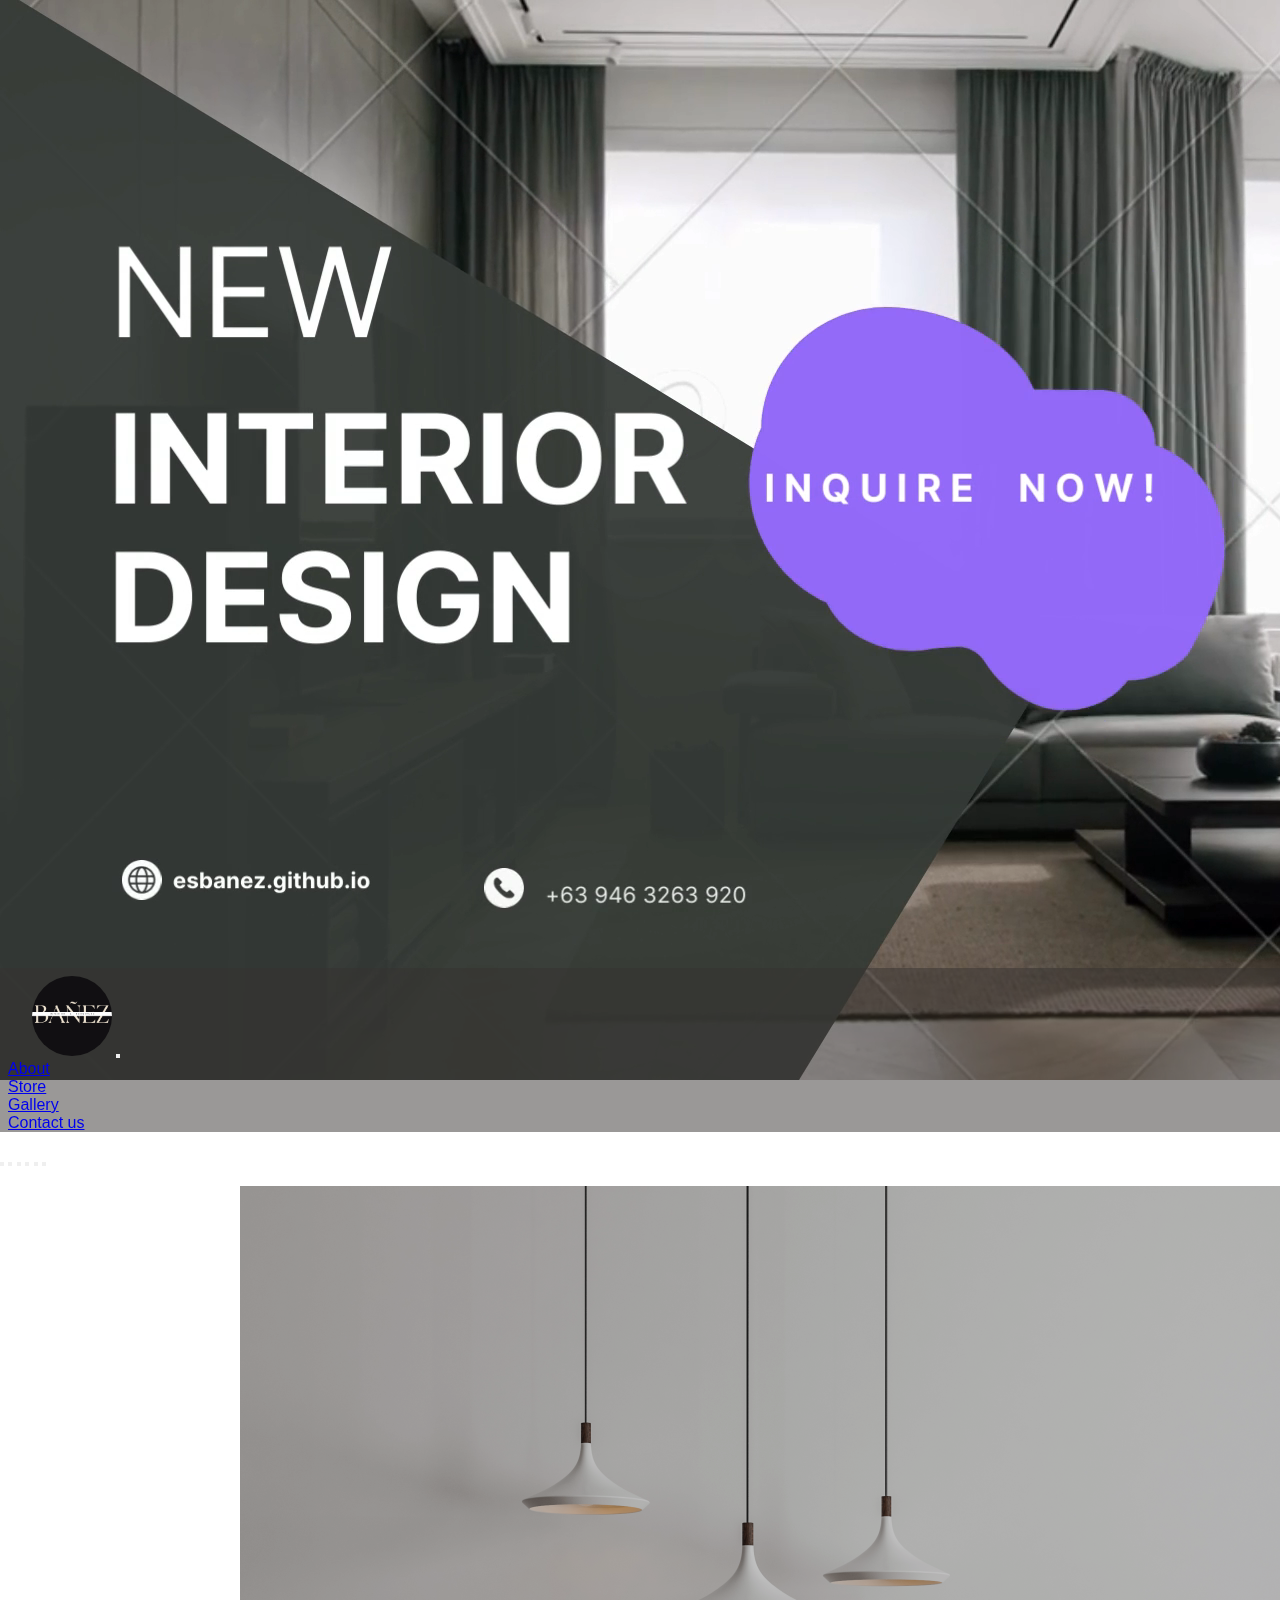
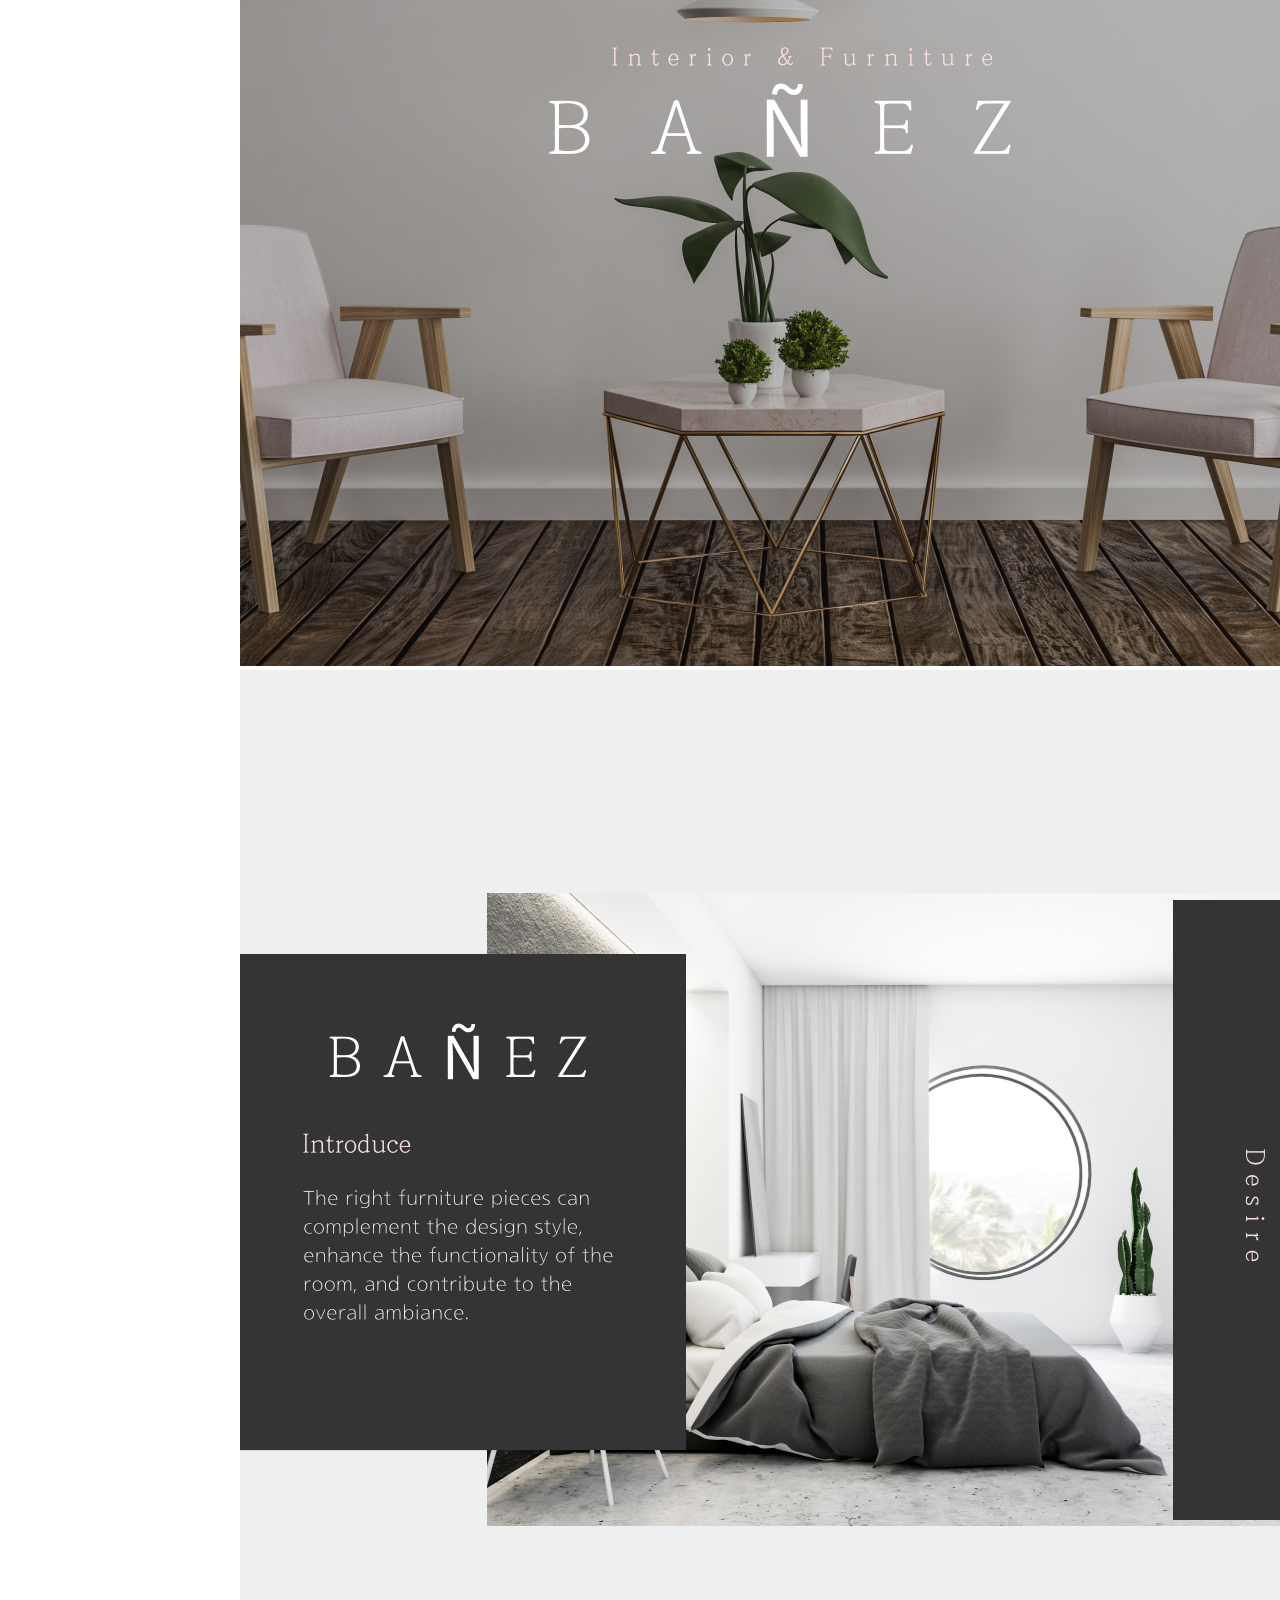
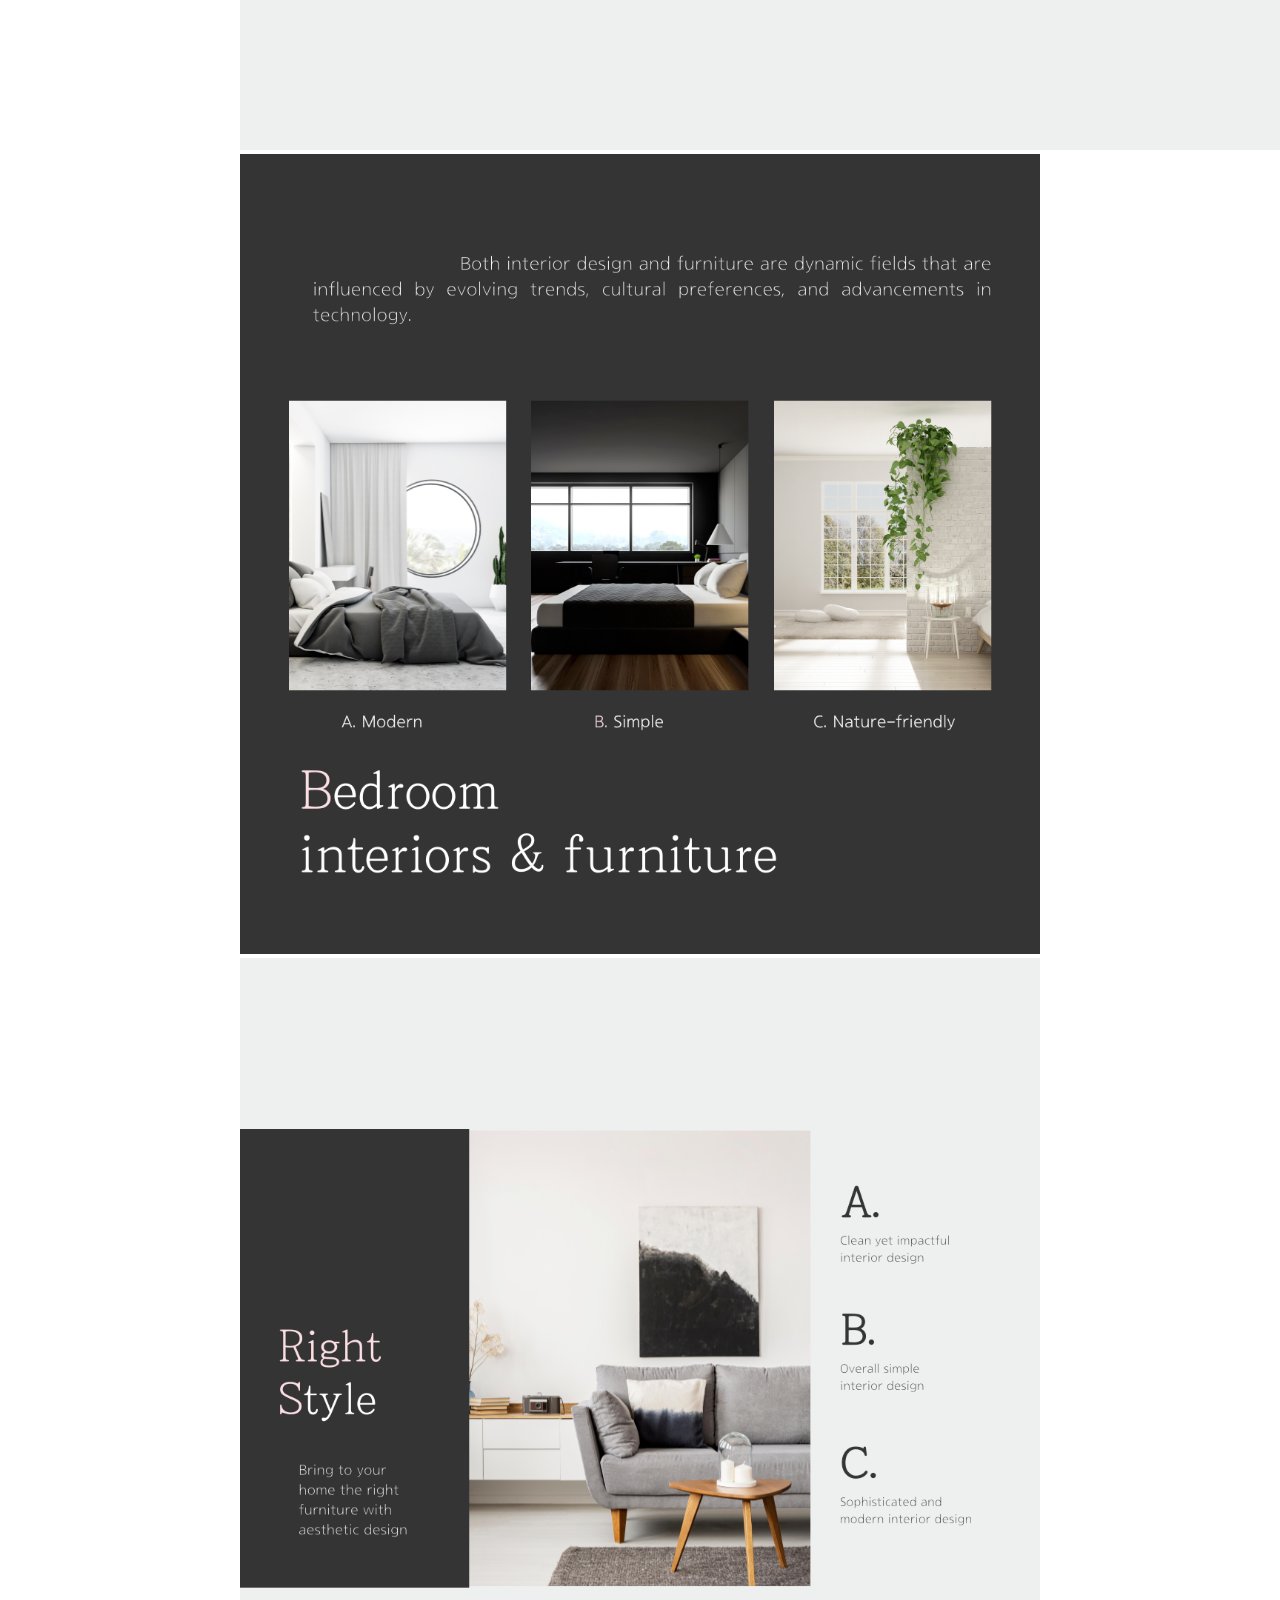
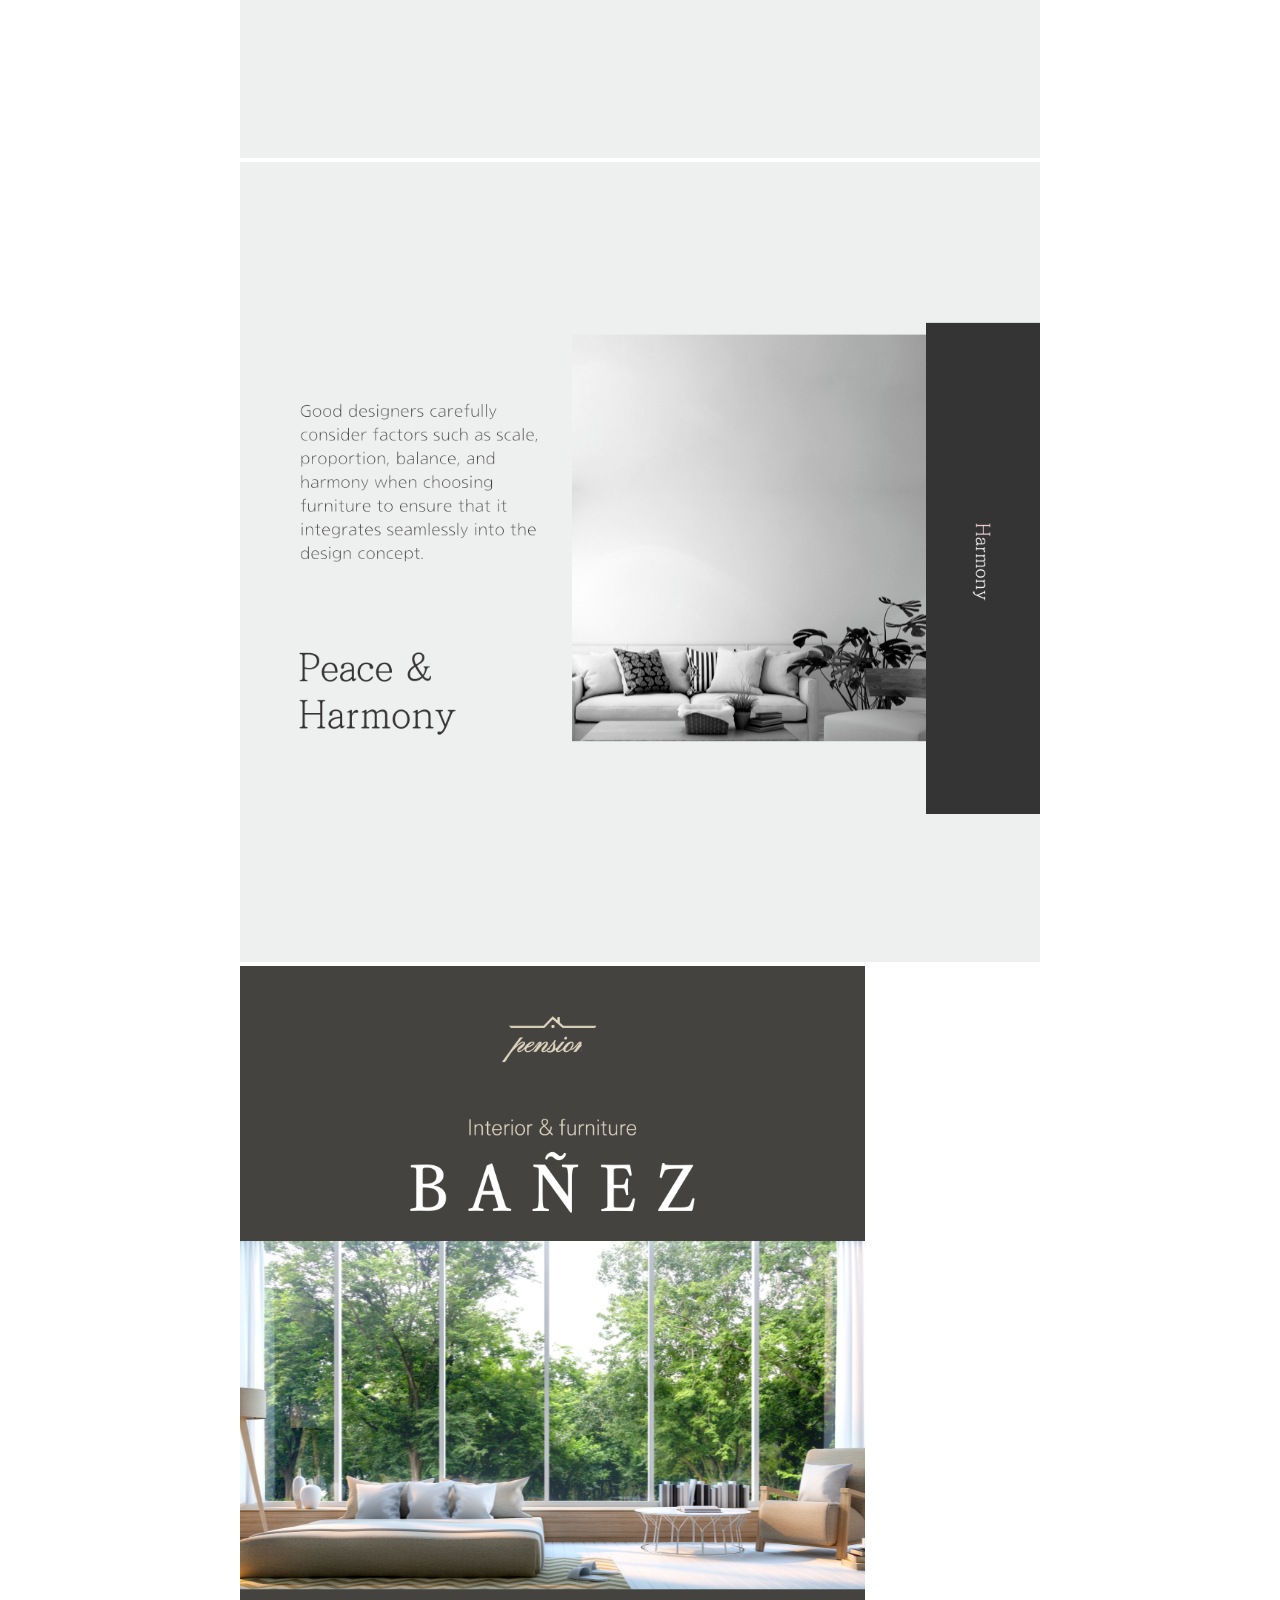
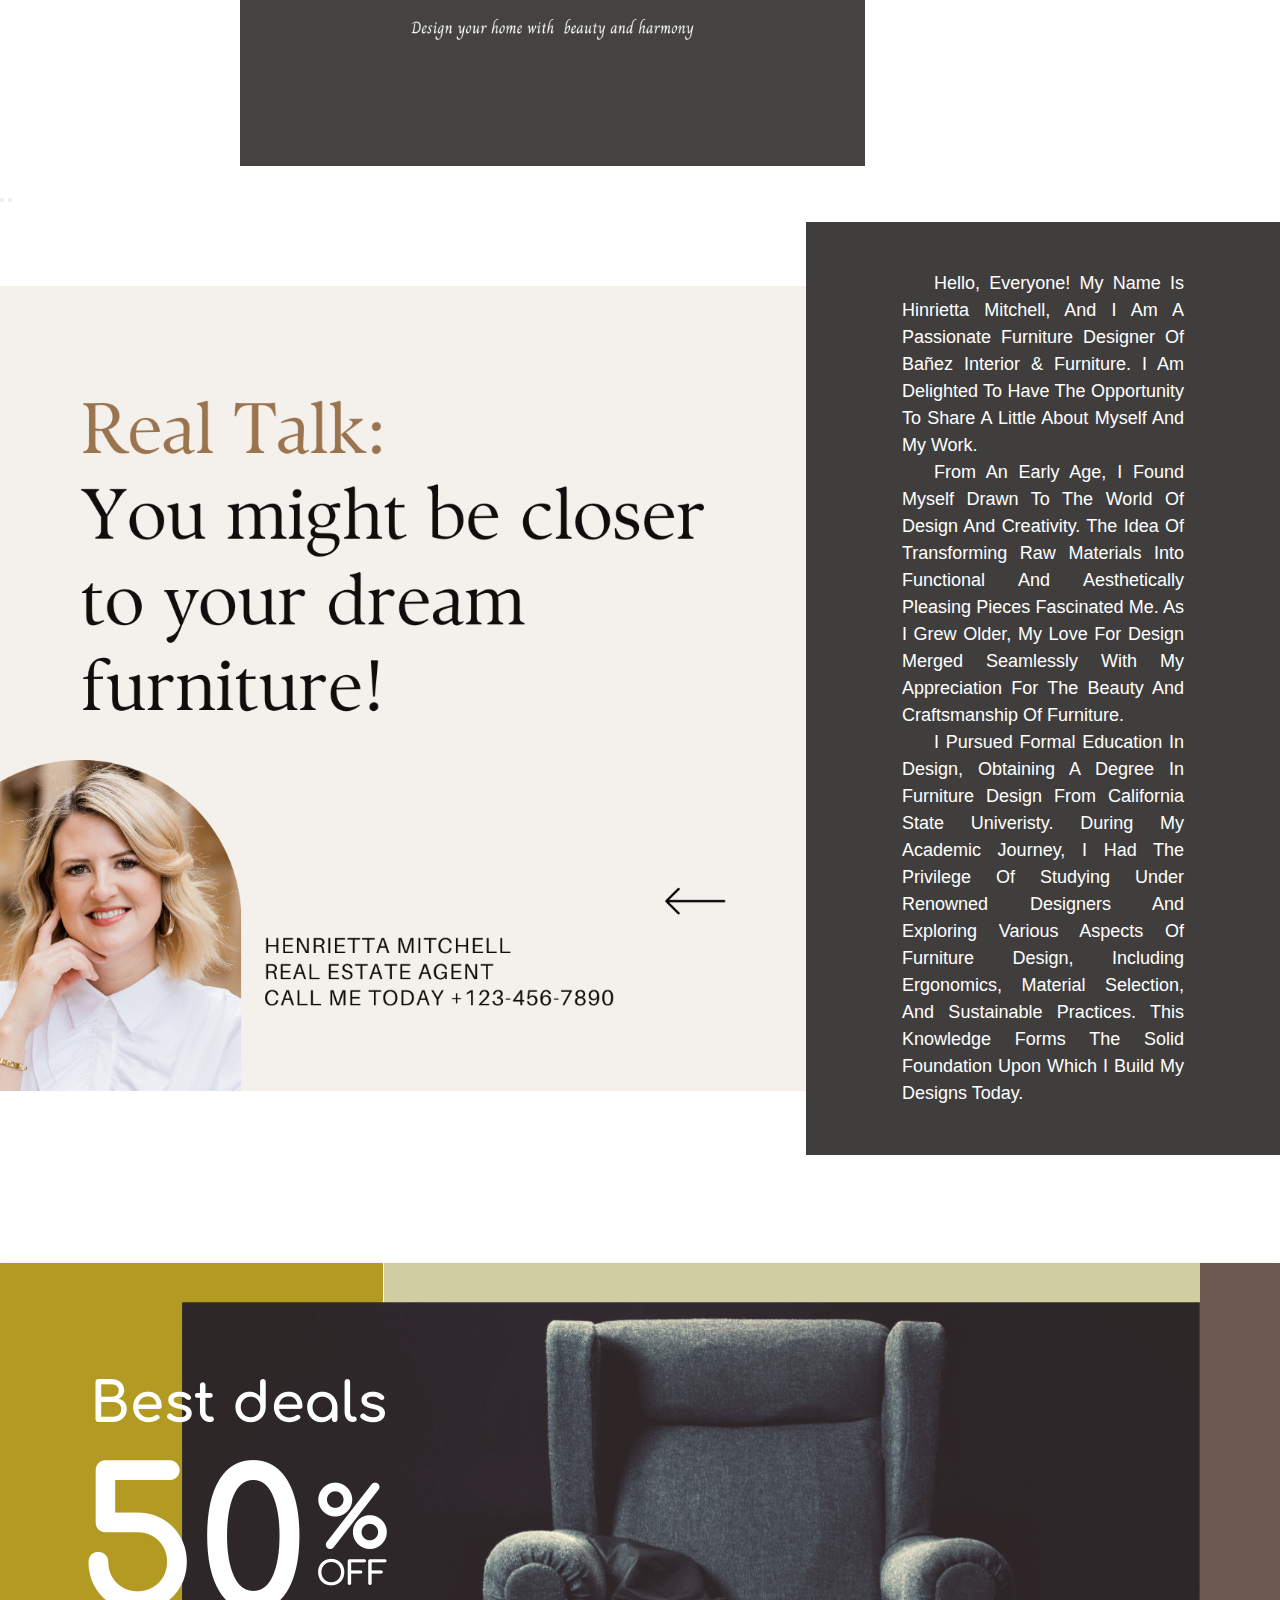
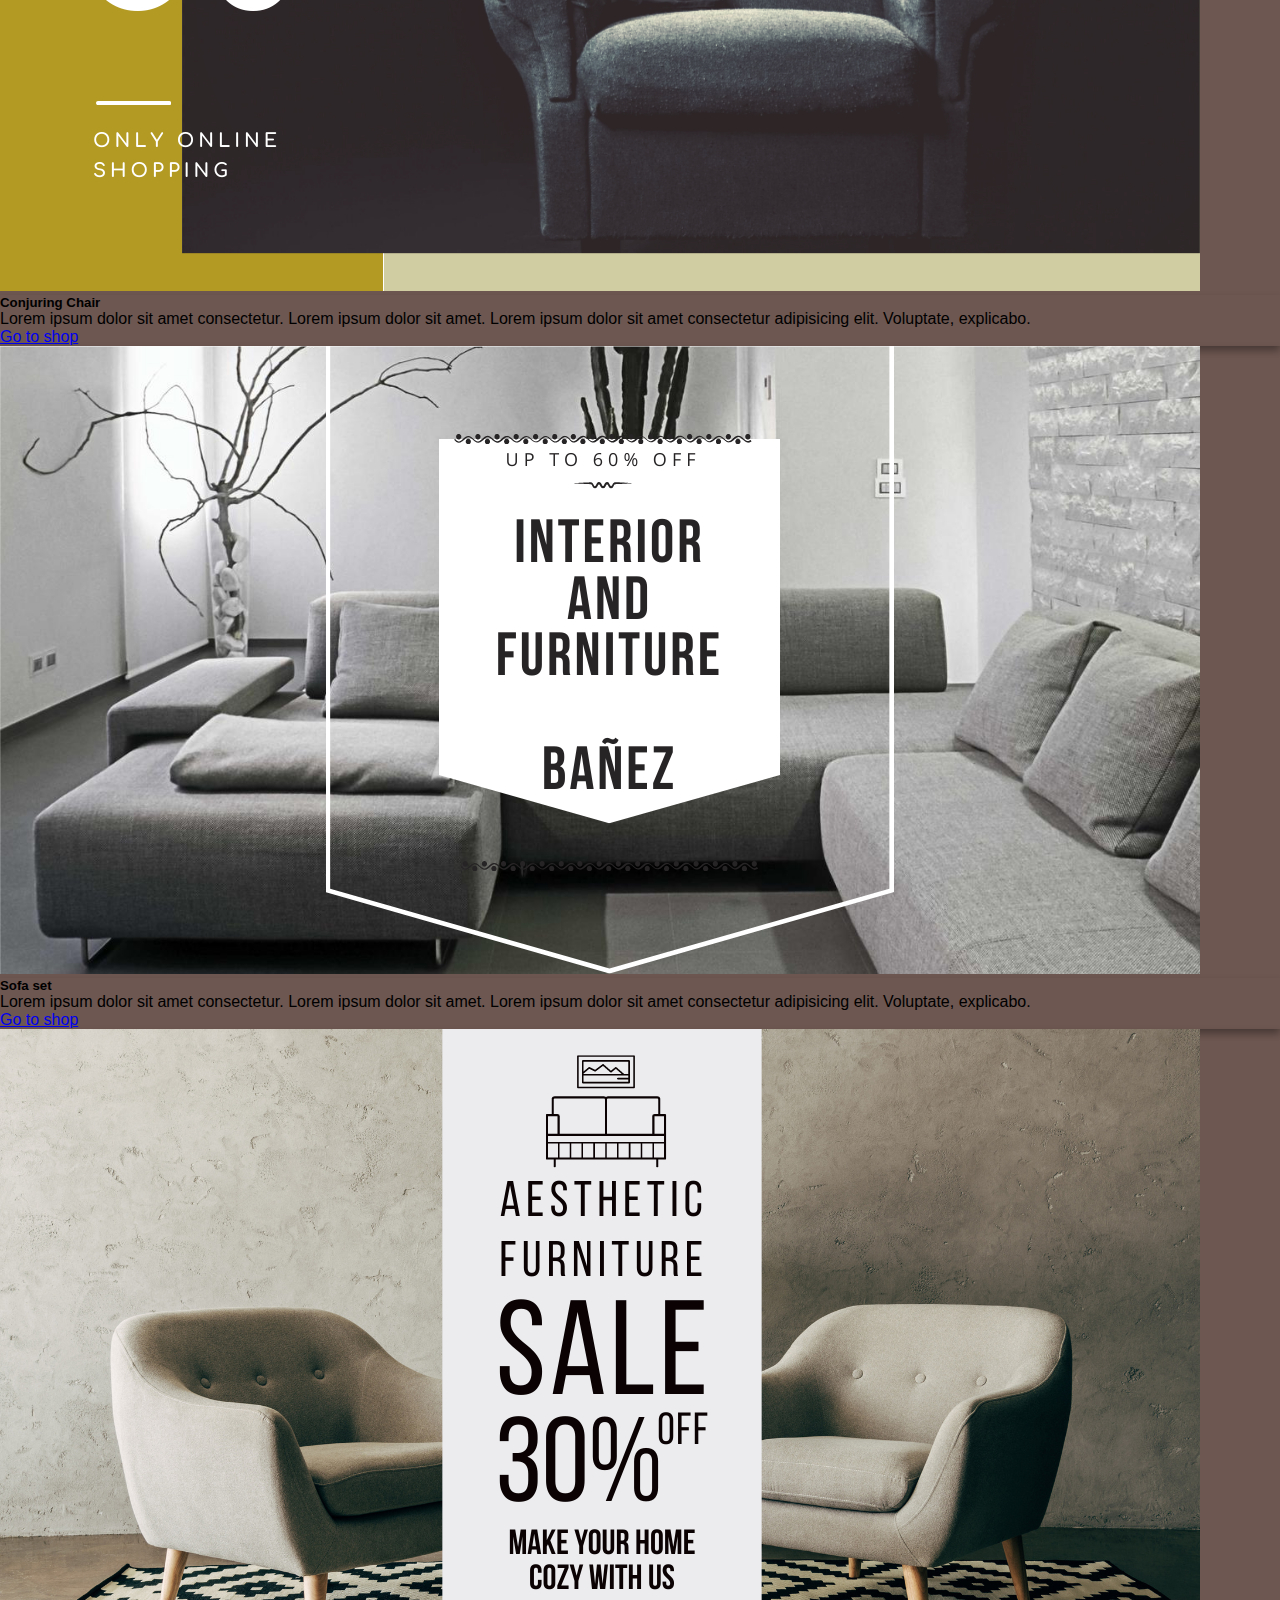
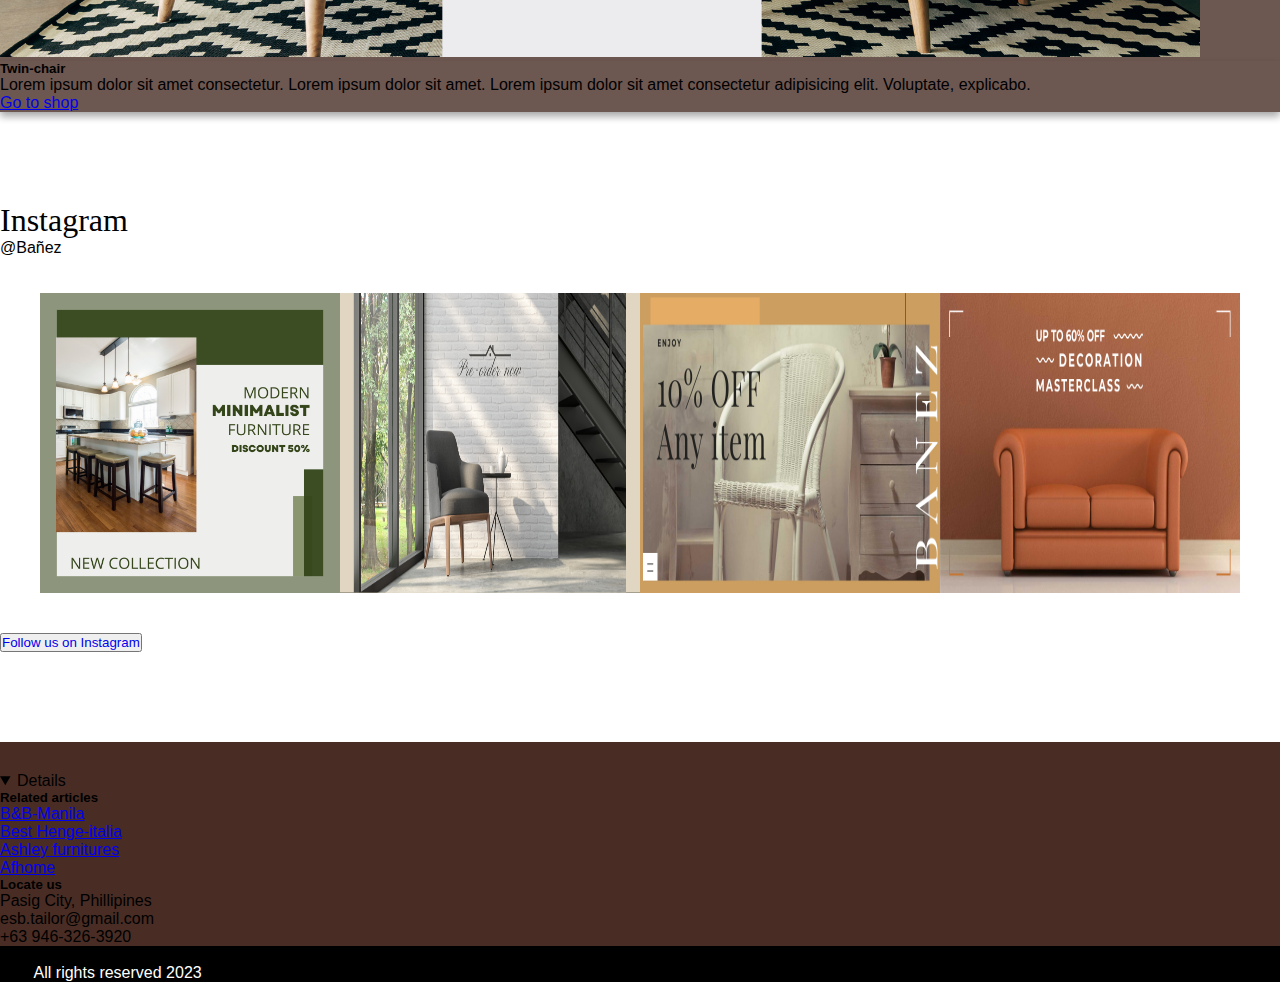
<file: index.html>
<!DOCTYPE html>
    <html lang="en">
        <head>
            <meta charset="UTF-8">
            <meta name="viewport" content="width=device-width, initial-scale=1.0">
            <title>Banez</title>
            <link rel="stylesheet" href="style.css">
            <link rel="stylesheet" href="https://cdnjs.cloudflare.com/ajax/libs/font-awesome/6.4.0/css/all.min.css" integrity="sha512-iecdLmaskl7CVkqkXNQ/ZH/XLlvWZOJyj7Yy7tcenmpD1ypASozpmT/E0iPtmFIB46ZmdtAc9eNBvH0H/ZpiBw==" crossorigin="anonymous" referrerpolicy="no-referrer" />
            <link href="https://cdn.jsdelivr.net/npm/bootstrap@5.3.0/dist/css/bootstrap.min.css" rel="stylesheet" integrity="sha384-9ndCyUaIbzAi2FUVXJi0CjmCapSmO7SnpJef0486qhLnuZ2cdeRhO02iuK6FUUVM" crossorigin="anonymous">
        </head>
        <body class="container-fluid gx-0">
            <a href="store.html" target="_blank"><video autoplay muted loop id="intro-vid" class="w-100">
                <source src="./multimedia -image/vids-gif/inquire.mp4" type="video/mp4">
            </video></a>

            <!--------------------------------Navigation bar------------------------------------------>
            <header  id="backnav">
                <nav class="navbar navbar-expand-md navbar-dark sticky-top">
                    <a href="#" class="navbar-brand icon-logo img-fluid ms-3"> <img src="./multimedia -image/logo.png" id="logo" alt="Banez-logo"
                            width="150" height="150" ></a>
                    <button class="navbar-toggler mx-3" type="button" data-bs-toggle="collapse" data-bs-target="#navbarNavDropdown"
                        aria-controls="navbarNavDropdown" aria-expanded="false" aria-label="Toggle navigation">
                        <span class="navbar-toggler-icon"></span>
                    </button>

                    <!--------------------------------Navigation buttons------------------------------------------>
                    <div class="collapse navbar-collapse mask " id="navbarNavDropdown">
                        <ul class="navbar-nav ms-auto ul-nav ">
                            <li class="nav-item active">
                                <a class="nav-link active" aria-current="page" href="index.html">About</a>
                            </li>
                            <li class="nav-item">
                                <a class="nav-link" href="store.html">Store</a>
                                <ul class="store-sub-nav">
                                    <li><a href="#" target="_blank">Dining</a></li>
                                    <li><a href="#" target="_blank">Bedroom</a></li>
                                    <li><a href="#" target="_blank">Living Area</a></li>
                                </ul>
                            </li>
                            <li class="nav-item">
                                <a class="nav-link" href="#" target="_blank">Gallery</a>
                            </li>
                            <li class="nav-item">
                                <a class="nav-link" href="#contacts">Contact us</a>
                        </ul>
                    </div>
                </nav>    
            </header>
            <br>


                            <!---------------------------------carousel----------------------------------->

            <section class="container-fluid">
                <article>
                    <div id="demo" class="carousel slide container" data-bs-ride="carousel">
                        <div class="carousel-indicators">
                            <button type="button" data-bs-target="#demo" data-bs-slide-to="0" class="active"></button>
                            <button type="button" data-bs-target="#demo" data-bs-slide-to="1"></button>
                            <button type="button" data-bs-target="#demo" data-bs-slide-to="2"></button>
                            <button type="button" data-bs-target="#demo" data-bs-slide-to="3"></button>
                            <button type="button" data-bs-target="#demo" data-bs-slide-to="4"></button>
                            <button type="button" data-bs-target="#demo" data-bs-slide-to="5"></button>

                        </div>
                        <br>
                        <div class="carousel-inner ">
                            <div class="carousel-item active image-fluid">
                                <a href="index.html" target="_blank"><img src="./multimedia -image/opening/open1.png" alt="Banez-interior and furniture" class="d-block w-100 image-fluid"></a>
                            </div>
                            <div class="carousel-item image-fluid">
                                <a href="#bedroom" target="_blank"><img src="./multimedia -image/opening/open2.png" alt="Chicago" class="d-block w-100 image-fluid"></a>
                            </div>
                            <div class="carousel-item image-fluid">
                                <img src="./multimedia -image/opening/open3.png" alt="New York" class="d-block w-100 image-fluid">
                            </div>
                            <div class="carousel-item image-fluid">
                                <img src="./multimedia -image/opening/open4.png" alt="New York" class="d-block w-100 image-fluid">
                            </div>
                            <div class="carousel-item image-fluid">
                                <img src="./multimedia -image/opening/open5.png" alt="New York" class="d-block w-100 image-fluid">
                            </div>
                            <div class="carousel-item image-fluid">
                                <img src="./multimedia -image/opening/open6.png" alt="New York" class="d-block w-100 image-fluid">
                            </div>
                        </div>
            
                        <!-- Left and right controls/icons -->
                        <button class="carousel-control-prev bg-dark" type="button" data-bs-target="#demo" data-bs-slide="prev">
                            <span class="carousel-control-prev-icon"></span>
                        </button>
                        <button class="carousel-control-next bg-dark active" type="button" data-bs-target="#demo" data-bs-slide="next">
                            <span class="carousel-control-next-icon"></span>
                        </button>
                    </div>
                    <br>
                    <div class="about container">
                        <div class="about-photo">
                            <img src="./multimedia -image/opening/open 7.png" class="image-fluid" alt="mitchelle-talk" height="auto" width="100%">
                        </div>
                        <!----------------------Michelle--------------------------->
                        <div class="about-text">
                            <p>
                                Hello, everyone! My name is Hinrietta Mitchell, and I am a passionate furniture designer of Bañez Interior & furniture. I am delighted to have the opportunity to share a little about myself and my work.
                            </p>
                            <p>
                                From an early age, I found myself drawn to the world of design and creativity. The idea of transforming raw materials into functional and aesthetically pleasing pieces fascinated me. As I grew older,
                                my love for design merged seamlessly with my appreciation for the beauty and craftsmanship of furniture.
                            </p>
                            <p>
                                I pursued formal education in design, obtaining a degree in Furniture Design from California State Univeristy. During my academic journey, I had the privilege of studying under renowned designers and
                                 exploring various aspects of furniture design, including ergonomics, material selection, and sustainable practices. This knowledge forms the solid foundation upon which I build my designs today.
                            </p>
                        </div>
                    </div>
                    
                    <br><br><br><br><br>
                </article>
            </section>  
            <br>  <!----------------------shop------------------------------>
            <aside>
                <div class="container" id="shopee">
                    <div class="row">
                        <div class="col-12 col-md-6 col-lg-4 py-3">
                            <div class="card whole">  
                                <img src="./multimedia -image/living-room/living-room-3.jpeg" alt="dog-wanda" class="card-img-top"/>
                                <div class="card-body d-flex flex-column card text-center">
                                    <h5 class="card-title">Conjuring Chair</h5>
                                    <p class="card-text">Lorem ipsum dolor sit amet consectetur.
                                        Lorem ipsum dolor sit amet. Lorem ipsum dolor sit amet consectetur
                                            adipisicing elit. Voluptate, explicabo.
                                    </p>
                                    <a href="#" class="btn btn-outline-dark" target="_blank">Go to shop</a>
                                </div>
                            </div>
                        </div>


                        <div class="col-12 col-md-6 col-lg-4 py-3">
                            <div class="card whole">  
                                <img src="./multimedia -image/living-room/living-room-1.jpeg" alt="dog-wanda" class="card-img-top"/>
                                <div class="card-body d-flex flex-column card text-center">
                                    <h5 class="card-title"> Sofa set  </h5>
                                    <p class="card-text">Lorem ipsum dolor sit amet consectetur.
                                        Lorem ipsum dolor sit amet. Lorem ipsum dolor sit amet consectetur
                                            adipisicing elit. Voluptate, explicabo.
                                    </p>
                                    <a href="#" class="btn btn-outline-dark" target="_blank">Go to shop</a>
                                </div>
                            </div>
                        </div>


                        <div class="col-12 col-md-6 col-lg-4 py-3">
                            <div class="card whole">  
                                <img src="./multimedia -image/living-room/living-room-top.jpeg" alt="dog-wanda" class="card-img-top"/>
                                <div class="card-body d-flex flex-column card text-center">
                                    <h5 class="card-title"> Twin-chair </h5>
                                    <p class="card-text">Lorem ipsum dolor sit amet consectetur.
                                        Lorem ipsum dolor sit amet. Lorem ipsum dolor sit amet consectetur
                                            adipisicing elit. Voluptate, explicabo.
                                    </p>
                                    <a href="#" class="btn btn-outline-dark">Go to shop</a>
                                </div>
                            </div>
                        </div>
                    </div>
                </div>
            </aside>
           <br><br><br><br><br>
            <!------------------------------Insta photos-------------------------------->

            <figure class="text-center">
                <div style="font-family: serif; font-size: 2rem;">
                    Instagram 
                </div>
                <div style= "font-family:Verdana, Geneva, Tahoma, sans-serif;">
                    @Bañez
                </div>
                <br><br>
                <div class="d-flex media" id="storage">
                    <div class="col-12 col-md-6 col-lg-3 gx-1 mx-1 ads">
                        <img src="./multimedia -image/dining-end/dining 2.png" height="300px" width="300px">
                    </div>
                    <div class="col-12 col-md-6 col-lg-3 gx-1 mx-1 ads">
                        <img src="./multimedia -image/opening/pio.png" height="300px" width="300px">
                    </div>
                    <div class="col-12 col-md-6 col-lg-3 gx-1 mx-1 ads">
                        <img src="./multimedia -image/living-room/living-room-5.jpeg" height="300px" width="300px">
                    </div>
                    <div class="col-12 col-md-6 col-lg-3 gx-1 mx-1 ads">
                        <img src="./multimedia -image/living-room/living-room-2.jpeg" height="300px" width="300px">
                    </div>
                </div>
                <br><br>
                <button type="button" class="btn btn-outline-dark"><a href="https://www.instagram.com/" target="_blank" style="text-decoration: none;"><i class="fa-brands fa-instagram"></i> Follow us on Instagram</a></button>
            </figure>



           <br><br><br><br><br>
            <!---------------------------- details-Start --------------------->
            <details open class=" text-white text-center text-lg-start" id="contacts">
                <div class="container-fluid p-4">
                    <div class="row">
                        <div class="col-lg-6 col-md-6 mb-4 mb-md-0">
                            <h5 class="text-uppercase mb-0">Related articles</h5>

                            <ul class="list-unstyled" id="business">
                                <li>
                                    <a href="https://www.bebitaliamanila.com/maxalto/"
                                        class="text-white">B&B-Manila</a>
                                </li>
                                <li>
                                    <a href="https://www.henge07.com/" class="text-white">Best
                                        Henge-italia</a>
                                </li>
                                <li>
                                    <a href="https://store.ashleyfurniture.ph/"
                                        class="text-white">Ashley furnitures</a>
                                </li>
                                <li>
                                    <a href="https://afhomeph.com/"
                                        class="text-white">Afhome</a>
                                </li>
                            </ul>
                        </div>
                        
                        <div class="col-lg-6 col-md-12 mb-4 mb-md-0">
                            <h5 class="text-uppercase">Locate us</h5>
                            <p>
                                Pasig City, Phillipines
                            </p>
                            <p>
                                esb.tailor@gmail.com
                            </p>
                            <p>
                                +63 946-326-3920
                            </p>
                        </div>
                    </div>
                </div>
            </details>

            <footer>
                <!-- Copyright -->
                <div class="text-center p-3" style="background-color: rgba(0, 0, 0, 0.2);">
                    <ul class="socials">
                        <li><a href="https://www.instagram.com/" target="_blank"><i class="fa-brands fa-instagram"></i></a></li>
                        <li><a href="https://facebook.com/" target="_blank"><i class="fa-brands fa-facebook"></i></a></li>
                        <li><a href="https://github.com/" target="_blank"><i class="fa-brands fa-github"></i></a></li>
                        <li><a href="https://twitter.com/" target="_blank"><i class="fa-brands fa-twitter"></i></a></li>
                    </ul>
                    <p>  All     rights    reserved  2023</p>
                </div>
                <!-- Copyright -->
            </footer>
            <script src="https://cdn.jsdelivr.net/npm/bootstrap@5.3.0/dist/js/bootstrap.bundle.min.js" integrity="sha384-geWF76RCwLtnZ8qwWowPQNguL3RmwHVBC9FhGdlKrxdiJJigb/j/68SIy3Te4Bkz" crossorigin="anonymous"></script>
        </body>
        </html>
</file>
<file: style.css>
html {
  box-sizing: border-box;
}
* {
    margin: 0;
    padding: 0;
    
    font-family: 'Lucida Sans', 'Lucida Sans Regular', 'Lucida Grande', 'Lucida Sans Unicode', 'Geneva', Verdana, sans-serif;
}
*, *:before, *:after {
  box-sizing: inherit;
  }
/*****************************Phone Media Responsiveness*******************************/

@media screen and (max-width: 480px) {
    .store-sub-nav {
        display: none;
    }
  
    #backnav {
        background-color: rgb(0, 0, 0);
        filter: opacity(90%);
    }

    .carousel {
      display: none;
     } 

     .about { 
      display: flex;
      flex-direction: column;
      gap: 1rem;
     }
     

     .about-text {
      background-color: rgb(15, 14, 13, 0.8);
      color: white;
      padding: 3rem 2rem 3rem 2rem;
      text-align: justify;
      text-transform: capitalize;
      text-indent: 2rem;
      line-height: 150%;
     }
      #storage {
        display: flex;
        flex-direction: column;
      }

      
 }

/***************************** laptop*******************************/

@media screen and (min-width: 750px) {
  .about {
    display: flex;
    margin: 0 2rem 0 2 rem;
    border: 0 2rem 0 2 rem;
    padding: 0 2rem 0 2 rem;
  }
  
  .about-photo {
    height: auto;
    width: 100%;
    border: 1rem -5rem 1rem 1rem;
    display: flex;
    align-items: center;
   }
  
  .about-text {
    background-color: rgb(15, 14, 13, 0.8);
    color: white;
    width: 50%;
    padding: 3rem 6rem 3rem 6rem;
    text-align: justify;
    font-size: large;
    text-transform: capitalize;
    text-indent: 2rem;
    line-height: 150%;
    
   }
  .container>text {
    text-indent: 10rem;
    padding-left: 10rem;
    margin-left: 10rem;
  }
   

  
  }

/*****************************End of Media Responsiveness*******************************/
    header {
        width: 100%;
        font-family: sans-serif;
        height: auto;
        position: sticky;
        margin-top: -7rem;
        width: 100%;
        
        }
    
        #logo {
            margin-left: 2rem;
            border-radius: 50%;
            height: 5rem;
            width: 5rem;
            margin-top: 0.5rem;
        }
        
        .ul-nav {
            padding-inline-end: 3rem;
        }
        
        #logo {
            border-radius: 50%;

        }
      
        #intro-vid {
            display: flex;
            justify-content: center;
            align-items: center;
            right: 0;
            bottom: 0;
            z-index: -1; 
          }

        .navbar {
            z-index: -1;
            background-color: rgba(54, 50, 48, 0.5);
        }

        .nav-item {
            font-size: 1rem;
            margin: 0 0.5rem 0 0.5rem;
            filter: opacity(50);
        }
        
        .nav-link:hover + .store-sub-nav { /**yung + ay para sa katabing sibling hindi child take note**/
            visibility: visible;
            opacity: 1;
            margin-top: 0vh;
          }
          
          .store-sub-nav {
            background-color: black;
            list-style-type: none;
            position: absolute;
            padding: 0;
            margin-top: 2vh;
          /** display: none;  to make it invisible**/
            visibility: hidden;
            transition: 1s;
            
          }
          
          .store-sub-nav:hover {
            background-color: #C38154;
            
          }
          
          
          .store-sub-nav > li {
            padding: 0.5vw;
          }
          .store-sub-nav > li > a {
            text-decoration: none;
            text-transform: capitalize;
            color: white;
            
          }


        /********************************/

    .carousel-inner {
      padding: 0 15rem 1rem 15rem;
    }
    .carousel-item > img {
      height: 50rem;
     } 
     .about {
      max-width: 100%;
      height: auto;
     }
     .about-photo {
      border-radius: 8px;
     }


     /********************choices 101*********************/
     .column {
      
      display: inline-block;
      flex-direction: row;
      width: 30.3%;
      margin-bottom: 16px;
      padding: 0 8px;
    }


   
    
    
    .card {
      box-shadow: 0 4px 8px 0 rgba(0, 0, 0, 0.2);
    }
    
    .whole{
      transition: 1s;
    }
    .whole:hover{
      transform: scale(1.2);
    }

    aside {
      background-color: rgba(73, 45, 37, 0.8);
    }
    
    /***********************figure****************************/


    .media {
      display: flex;
      justify-content: center;
    }

    .ads {
      transition: 1s;
    }
    .ads:hover {
      transform: scale(1.2);
    }

    /***********************Citation**************************/

    .details-list{
      list-style: none;
      text-decoration: none;
      text-align: center;
    }

    details {
      background: #492D25;
      font-family: "Montserrat",'Segoe UI', sans-serif ;
      padding-top: 30px;
      color: var(--text);
    }
    

    /***********************footer****************************/
    
    footer {
      background: black;
      align-items: center;

    }
    .socials {
      list-style: none;
      display: flex;
      align-items: center;
      justify-content: center;
    }
    
    .socials li{
      margin: 0 10px;
    }
    
    .socials a{
      text-decoration: none;
      color: #f6f6f6;
      padding: 9.5px;
      border: 1px solid var(--bg-1);
      border-radius: 3px;
      transition: all 0.3s ease;
    }

    footer>div>p {
      color: white;
      text-indent: 2.1rem;
    }
</file>
